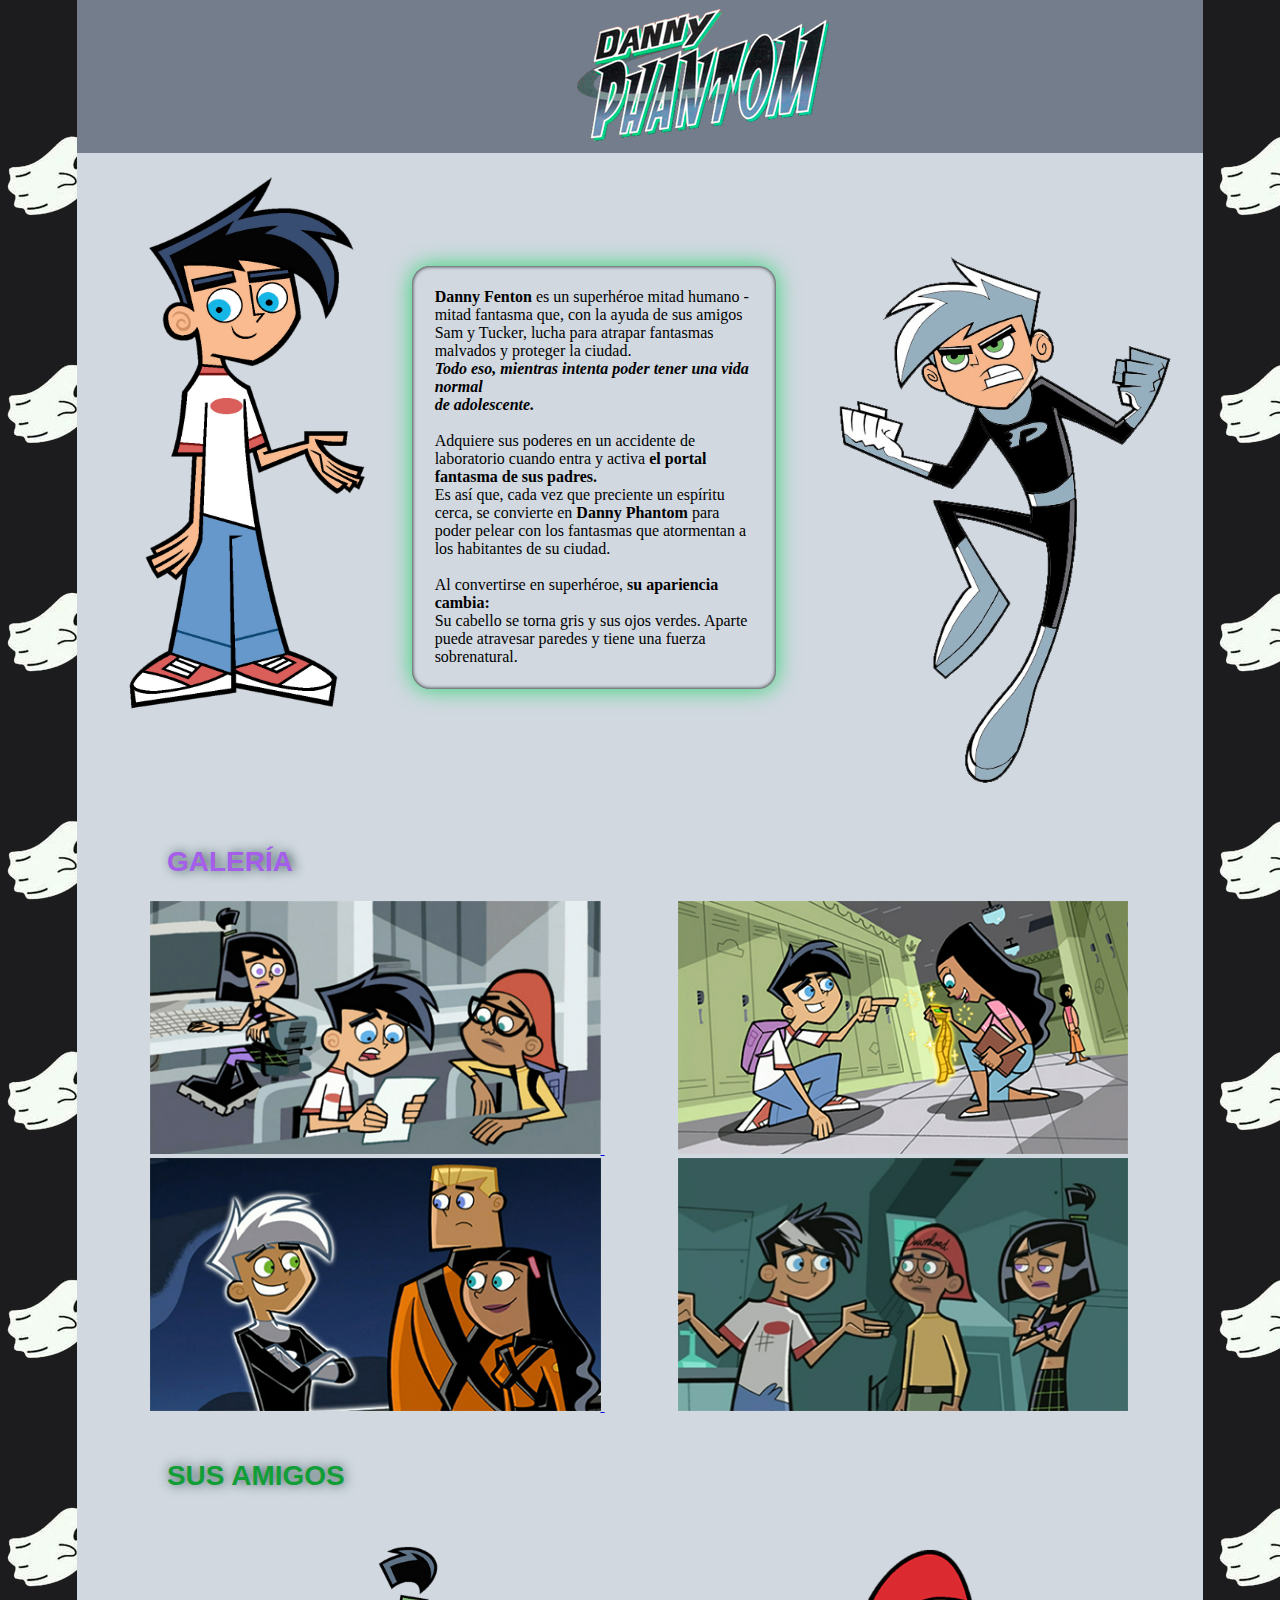
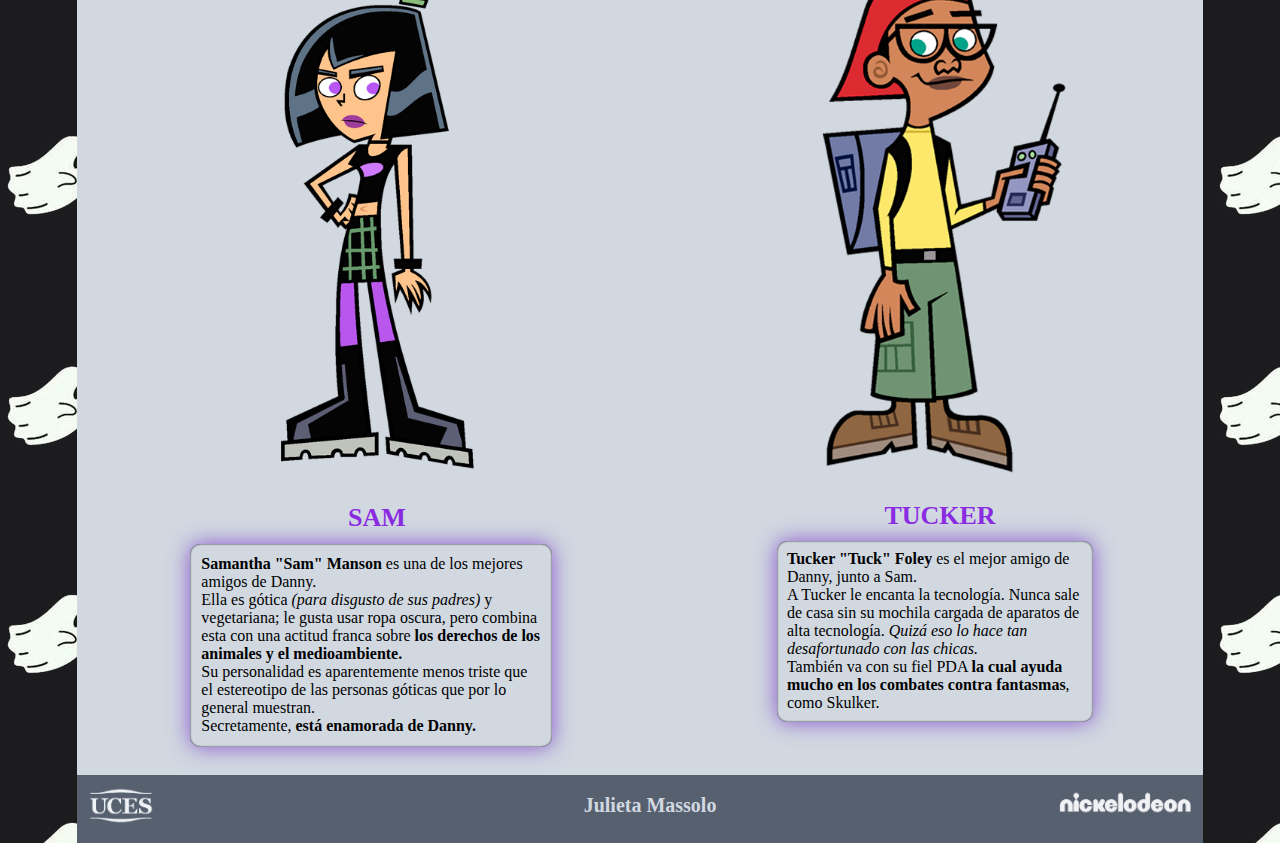
<file: index.html>
<!DOCTYPE html>
<html>
<head>
	<meta charset="utf-8">
	<meta name="viewport" content="width=device-width, initial-scale=1.0, user-scalable=no">
	<title>Danny Phantom</title>
	<link rel="stylesheet" type="text/css" href="css/estilos_danny2.css">
	<link href="css/lightbox.css" rel="stylesheet" />
</head>

<body>

<main>

<header>
		<a href="index.html"><img src="imagenes/logo2.png"></a>
</header>

		<section>
			<article class="contenedor_personaje">
				<img src="imagenes/villano.png" class="villano">
				<img src="imagenes/danny_comun.png" class="comun">
				<div>
					<p><span class="negrita">Danny Fenton</span> es un superhéroe mitad humano - mitad fantasma que, con la ayuda de sus amigos Sam y Tucker, lucha para atrapar fantasmas malvados y proteger la ciudad.</p>
					<p><span class="cursiva"><span class="negrita">Todo eso, mientras intenta poder tener una vida normal</p></span>
					<p><span class="cursiva"><span class="negrita"> de adolescente.</p></span><br>
					<p>Adquiere sus poderes en un accidente de laboratorio cuando entra y activa <span class="negrita">el portal fantasma de sus padres.</span></p>
					<p>Es así que, cada vez que preciente un espíritu cerca, se convierte en <span class="negrita">Danny Phantom</span> para poder pelear con los fantasmas que atormentan a los habitantes de su ciudad.</p><br>
					<p>Al convertirse en superhéroe, <span class="negrita"> su apariencia cambia:</span></p>
					<p>Su cabello se torna gris y sus ojos verdes. Aparte puede atravesar paredes y tiene una fuerza sobrenatural.</p>
				</div>
				<img src ="imagenes/danny.png" class="fantasma">
			</article>

		</section>

		
		<section class="galeria">
			<h1>GALERÍA</h1>

			<a href="imagenes/imag1.jpg"  data-lightbox="imagenes_galeria" data-title="En el colegio"><img class="imgtop"src="imagenes/imag_small1.jpg">
		</a>

		<a href="imagenes/imag2.jpg"  data-lightbox="imagenes_galeria" data-title="Tiffany"><img class="imgtop" src="imagenes/imag_small2.jpg">
		</a>

		<a href="imagenes/imag3.jpg" data-lightbox="imagenes_galeria" data-title="Cazando fantasmas con amigos"><img src="imagenes/imag_small3.jpg">
		</a>

		<a href="imagenes/imag4.jpg" data-lightbox="imagenes_galeria" data-title="Danny, Sam y Tucker"><img src="imagenes/imag_small4.jpg">
		</a>
		</section>
		
		<section class="amigos">
			<h1>SUS AMIGOS</h1>
			
			<article class="contenedor_amigos">
				<div>
					<img src="imagenes/sam.png" class="Sam">
					<div>
						<h2>SAM</h2>
						<p><span class = "negrita">Samantha "Sam" Manson</span> es una de los mejores amigos de Danny.<br>
						Ella es gótica <span class = "cursiva">(para disgusto de sus padres)</span> y vegetariana; le gusta usar ropa oscura, pero combina esta con una actitud franca sobre <span class="negrita">los derechos de los animales y el medioambiente.</span><br>
						Su personalidad es aparentemente menos triste que el estereotipo de las personas góticas que por lo<br> general muestran.<br>
						Secretamente, <span class= "negrita">está enamorada de Danny.</p></span>
					</div>

				</div>

				<div>
					<img src="imagenes/tucker.png" class="Tucker">
					<div>
						<h2>TUCKER</h2>
						<p><span class="negrita">Tucker "Tuck" Foley</span> es el mejor amigo de Danny, junto a Sam.<br>
						A Tucker le encanta la tecnología. Nunca sale de casa sin su mochila cargada de aparatos de alta tecnología. <span class="cursiva">Quizá eso lo hace tan desafortunado con las chicas.</span><br>
						También va con su fiel PDA <span class="negrita">la cual ayuda mucho en los combates contra fantasmas</span>, como Skulker.</p>

					</div>
				</div>
			</article>
			
			
		</section>
			
		<footer>

			<a href="https://www.uces.edu.ar/"><img src="imagenes/logo_uces.png" class="uces"></a>
			
			<a href="releva.html" class="micrositio"><b>Julieta Massolo</b></a>
			
			<a href="https://www.nickelodeon.la/shows/sjkr2e/danny-phantom"><img src="imagenes/logo_nick.png" class="nickelodeon"></a>

		</footer>

</main>
	
	<script src="js/lightbox-plus-jquery.min.js"></script>

</body>
</html>
</file>
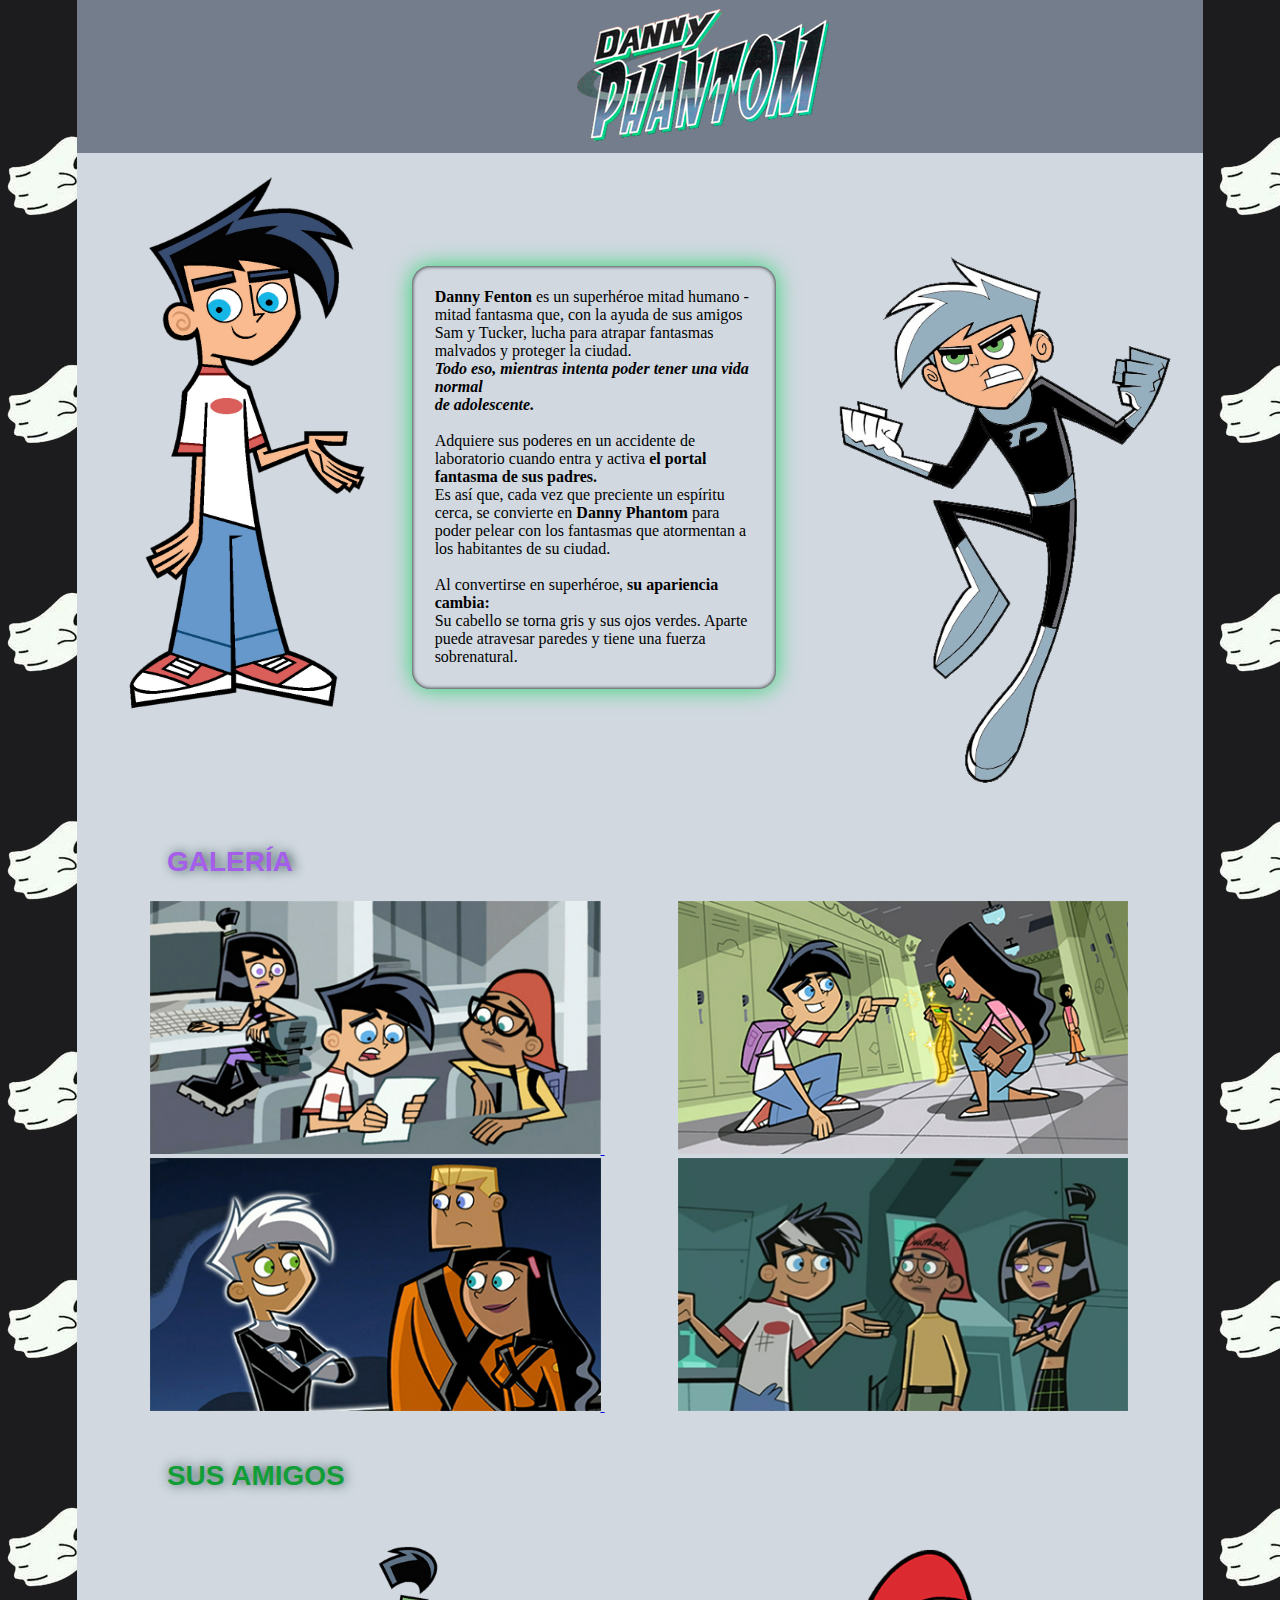
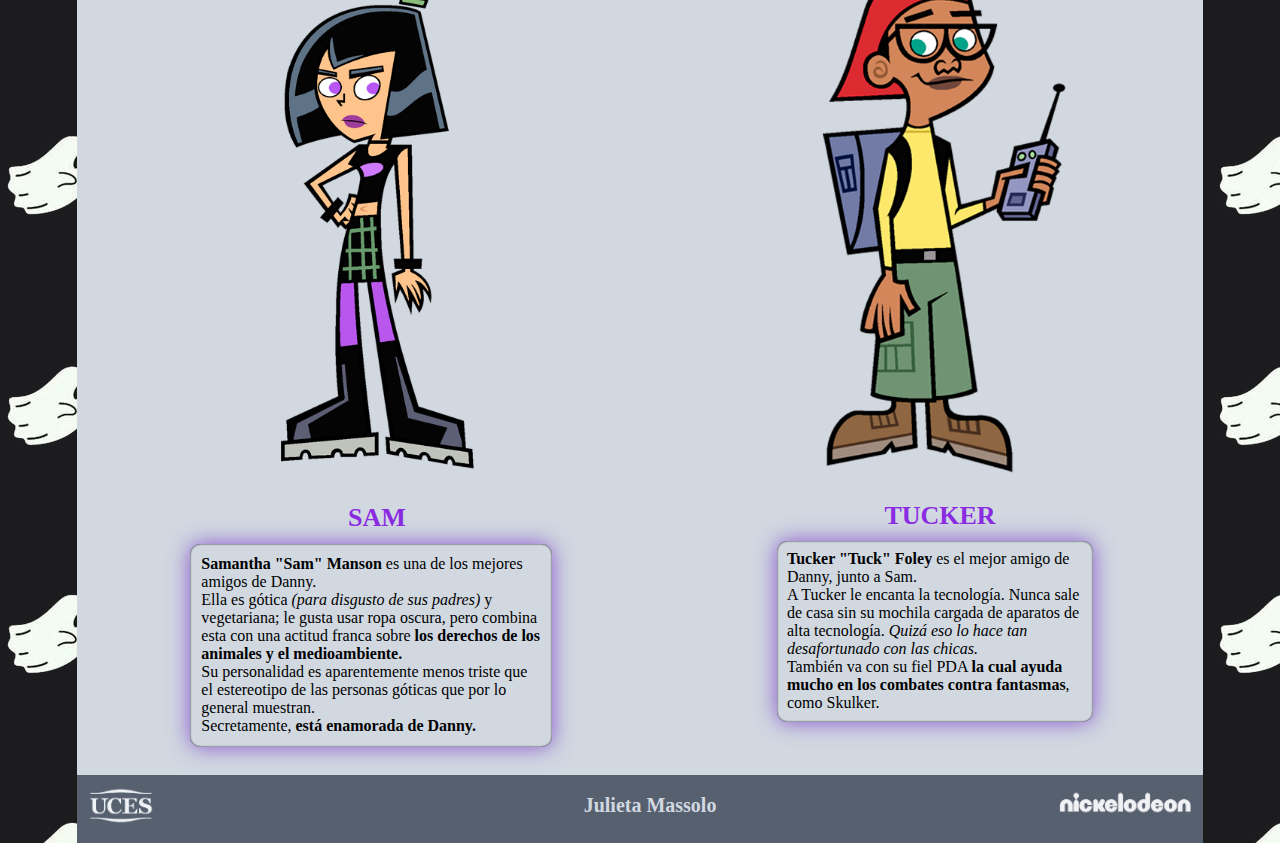
<file: index2.html>
<!DOCTYPE html>
<html>
<head>
	<meta charset="utf-8">
	<meta name="viewport" content="width=device-width, initial-scale=1.0, user-scalable=no">
	<title>Danny Phantom</title>
	<link rel="stylesheet" type="text/css" href="css/estilos_danny2.css">
	<link href="css/lightbox.css" rel="stylesheet" />
</head>

<body>

<main>

<header>
		<a href="index2.html"><img src="imagenes/logo2.png"></a>
</header>

		<section>
			<article class="contenedor_personaje">
				<img src="imagenes/villano.png" class="villano">
				<img src="imagenes/danny_comun.png" class="comun">
				<div>
					<p><span class="negrita">Danny Fenton</span> es un superhéroe mitad humano - mitad fantasma que, con la ayuda de sus amigos Sam y Tucker, lucha para atrapar fantasmas malvados y proteger la ciudad.</p>
					<p><span class="cursiva"><span class="negrita">Todo eso, mientras intenta poder tener una vida normal</p></span>
					<p><span class="cursiva"><span class="negrita"> de adolescente.</p></span><br>
					<p>Adquiere sus poderes en un accidente de laboratorio cuando entra y activa <span class="negrita">el portal fantasma de sus padres.</span></p>
					<p>Es así que, cada vez que preciente un espíritu cerca, se convierte en <span class="negrita">Danny Phantom</span> para poder pelear con los fantasmas que atormentan a los habitantes de su ciudad.</p><br>
					<p>Al convertirse en superhéroe, <span class="negrita"> su apariencia cambia:</span></p>
					<p>Su cabello se torna gris y sus ojos verdes. Aparte puede atravesar paredes y tiene una fuerza sobrenatural.</p>
				</div>
				<img src ="imagenes/danny.png" class="fantasma">
			</article>

		</section>

		
		<section class="galeria">
			<h1>GALERÍA</h1>

			<a href="imagenes/imag1.jpg"  data-lightbox="imagenes_galeria" data-title="En el colegio"><img class="imgtop"src="imagenes/imag_small1.jpg">
		</a>

		<a href="imagenes/imag2.jpg"  data-lightbox="imagenes_galeria" data-title="Tiffany"><img class="imgtop" src="imagenes/imag_small2.jpg">
		</a>

		<a href="imagenes/imag3.jpg" data-lightbox="imagenes_galeria" data-title="Cazando fantasmas con amigos"><img src="imagenes/imag_small3.jpg">
		</a>

		<a href="imagenes/imag4.jpg" data-lightbox="imagenes_galeria" data-title="Danny, Sam y Tucker"><img src="imagenes/imag_small4.jpg">
		</a>
		</section>
		
		<section class="amigos">
			<h1>SUS AMIGOS</h1>
			
			<article class="contenedor_amigos">
				<div>
					<img src="imagenes/sam.png" class="Sam">
					<div>
						<h2>SAM</h2>
						<p><span class = "negrita">Samantha "Sam" Manson</span> es una de los mejores amigos de Danny.<br>
						Ella es gótica <span class = "cursiva">(para disgusto de sus padres)</span> y vegetariana; le gusta usar ropa oscura, pero combina esta con una actitud franca sobre <span class="negrita">los derechos de los animales y el medioambiente.</span><br>
						Su personalidad es aparentemente menos triste que el estereotipo de las personas góticas que por lo<br> general muestran.<br>
						Secretamente, <span class= "negrita">está enamorada de Danny.</p></span>
					</div>

				</div>

				<div>
					<img src="imagenes/tucker.png" class="Tucker">
					<div>
						<h2>TUCKER</h2>
						<p><span class="negrita">Tucker "Tuck" Foley</span> es el mejor amigo de Danny, junto a Sam.<br>
						A Tucker le encanta la tecnología. Nunca sale de casa sin su mochila cargada de aparatos de alta tecnología. <span class="cursiva">Quizá eso lo hace tan desafortunado con las chicas.</span><br>
						También va con su fiel PDA <span class="negrita">la cual ayuda mucho en los combates contra fantasmas</span>, como Skulker.</p>

					</div>
				</div>
			</article>
			
			
		</section>
			
		<footer>

			<a href="https://www.uces.edu.ar/"><img src="imagenes/logo_uces.png" class="uces"></a>
			
			<a href="releva.html" class="micrositio"><b>Julieta Massolo</b></a>
			
			<a href="https://www.nickelodeon.la/shows/sjkr2e/danny-phantom"><img src="imagenes/logo_nick.png" class="nickelodeon"></a>

		</footer>

</main>
	
	<script src="js/lightbox-plus-jquery.min.js"></script>

</body>
</html>
</file>
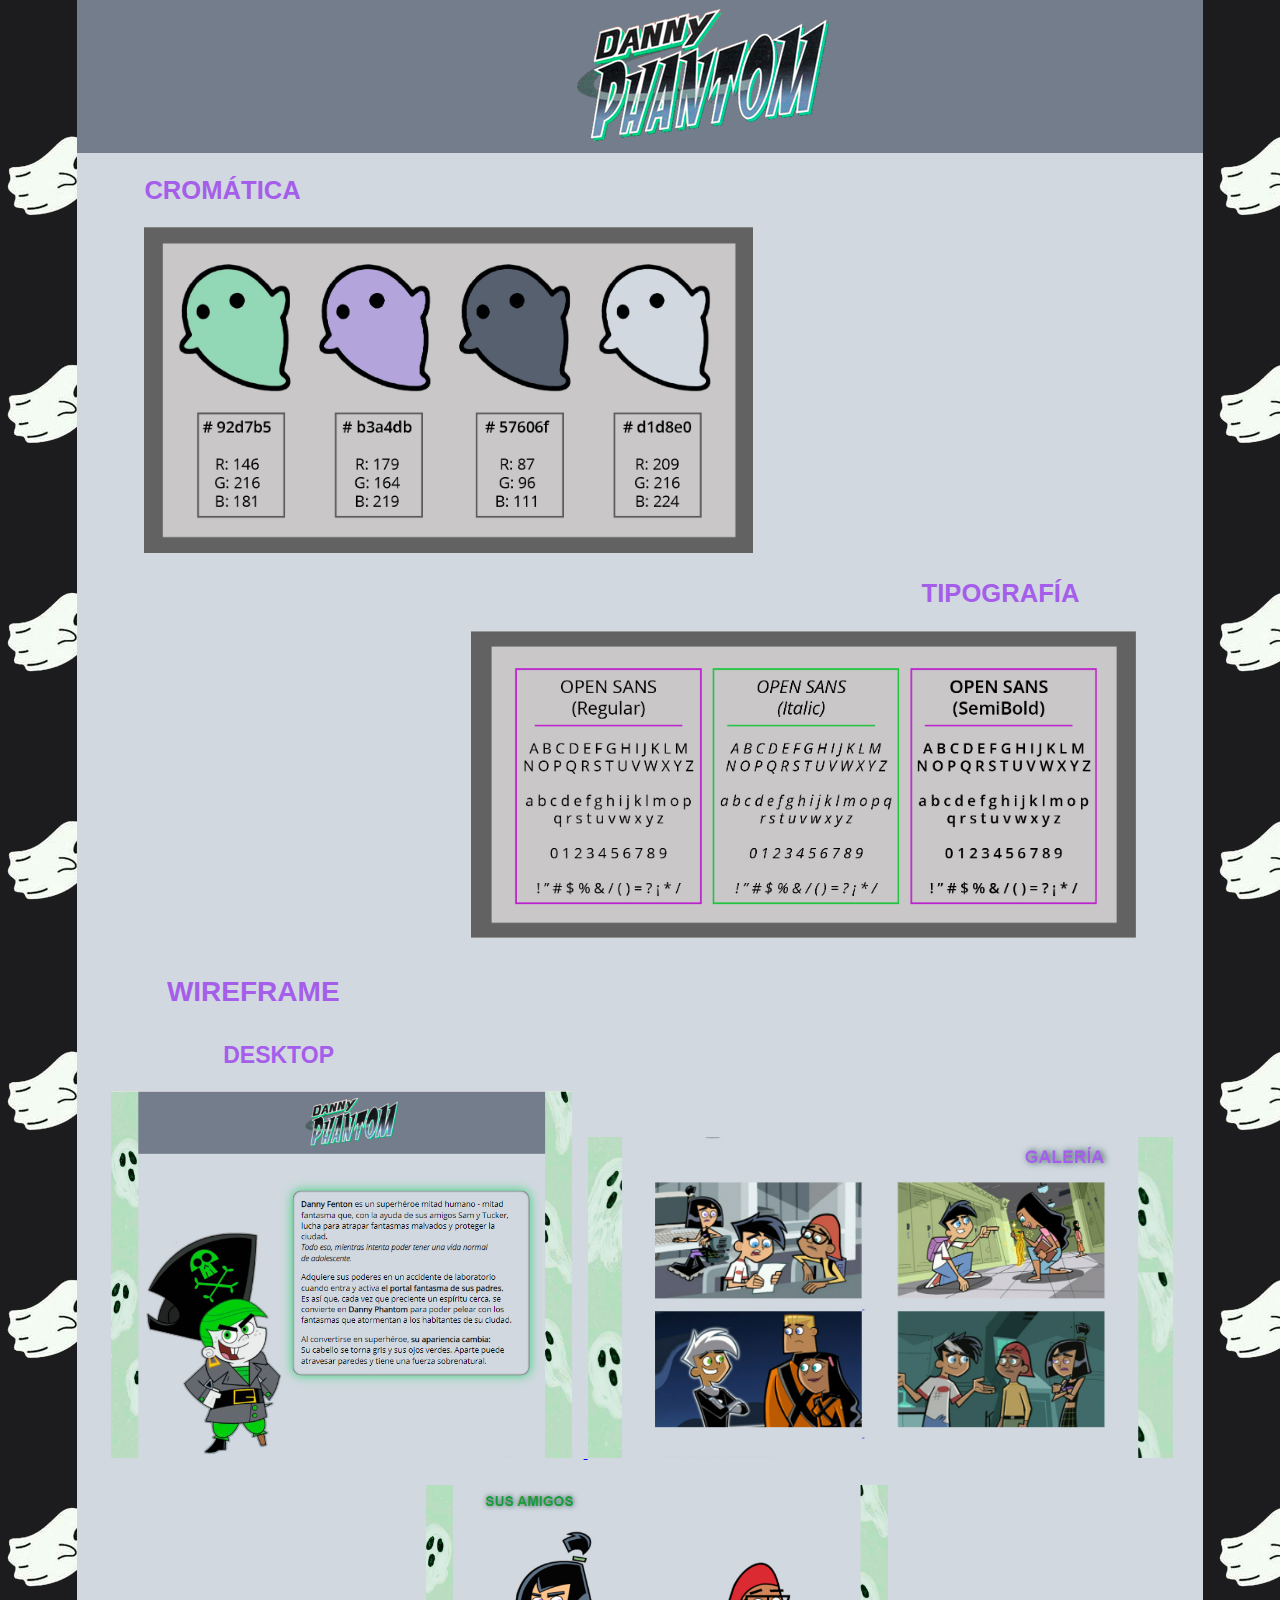
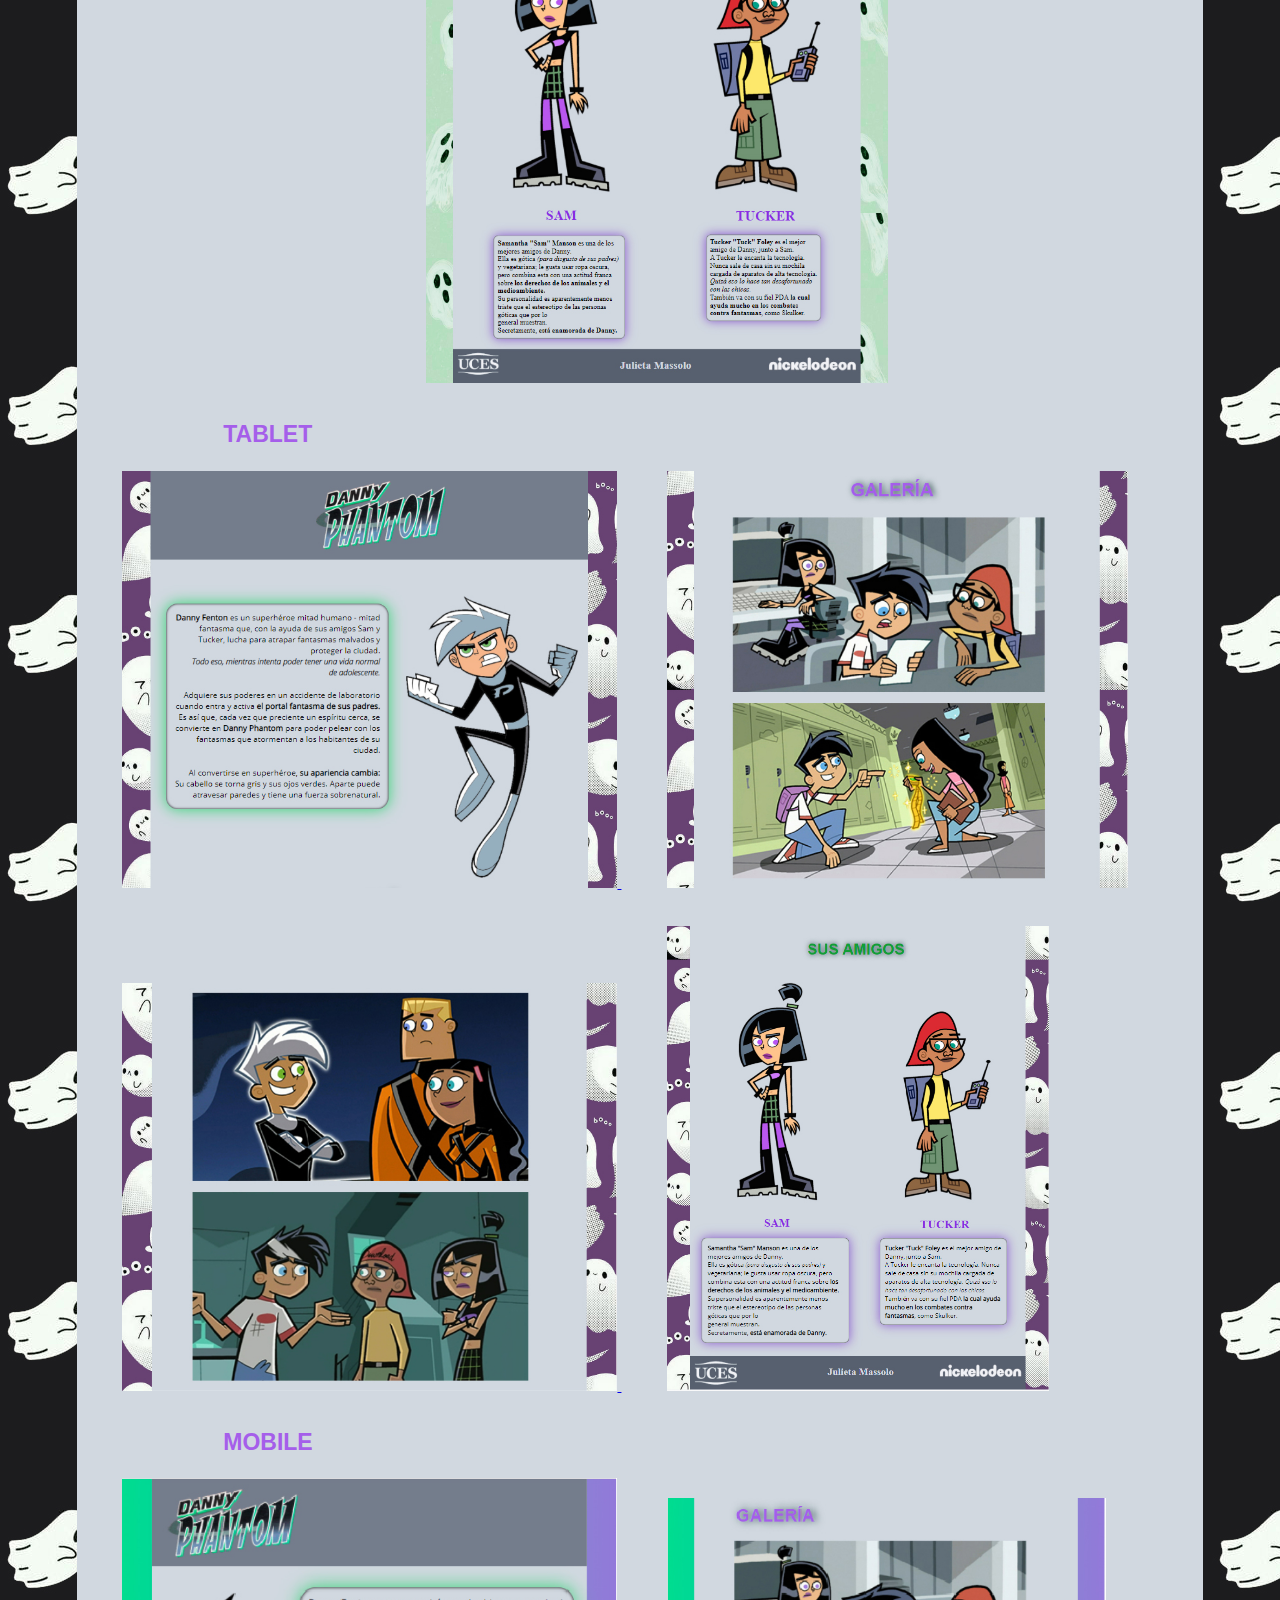
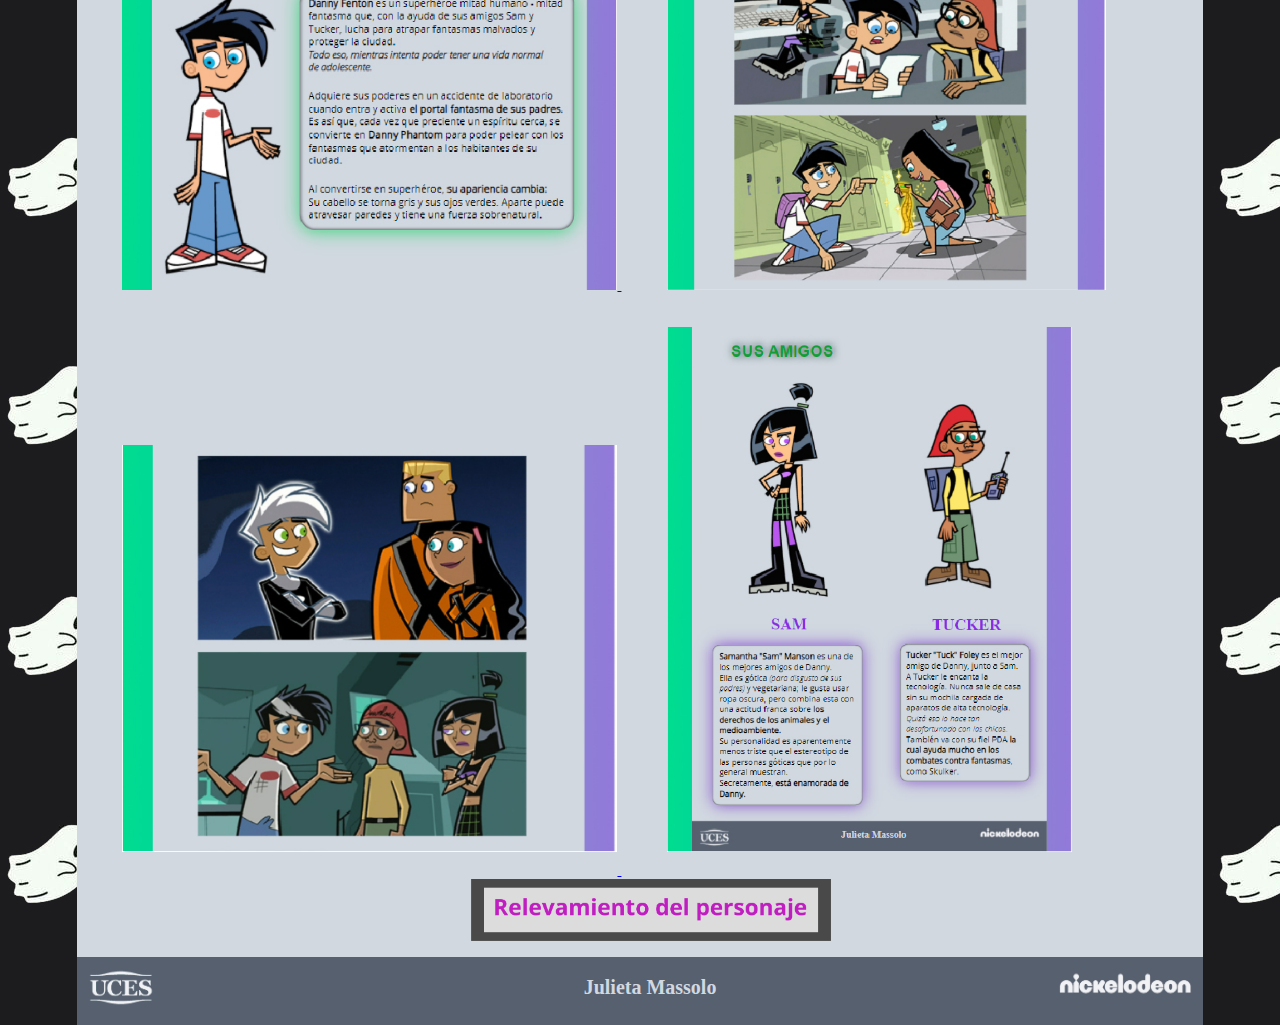
<file: releva.html>
<!DOCTYPE html>
<html>
<head>
	<meta charset="utf-8">
	<meta name="viewport" content="width=device-width, initial-scale=1.0, user-scalable=no">
	<title>Relevamiento</title>
	<link rel="stylesheet" type="text/css" href="css/estilos_danny2.css">
	<link href="css/lightbox.css" rel="stylesheet" />
</head>

<body>

<main>

<header>
		<a href="index.html"><img src="imagenes/logo2.png"></a>
</header>

		<section class="morfo">
			<h1>CROMÁTICA</h1>
			<article class="contenedor_colores">
				<img src="imagenes/morfo.jpg">
			</article>
		</section>

		<section class="tipo">
			<h1>TIPOGRAFÍA</h1>
			<article class="contenedor_tipografia">
				<img src="imagenes/tipog.jpg">
			</article>
		</section>
		
		<section class="wire">
			<h1>WIREFRAME</h1>
			<h2>DESKTOP</h2>

			<a href="imagenes/wireframe/desktop/index1_wire_d.jpg"  data-lightbox="imagenes_galeria" data-title="Versión Desktop"><img class="imgtop1_d" src="imagenes/wireframe/desktop/index1_web_d.jpg">
			</a>
			<a href="imagenes/wireframe/desktop/index2_wire_d.jpg"  data-lightbox="imagenes_galeria" data-title="Versión Desktop"><img class="imgtop2_d" src="imagenes/wireframe/desktop/index2_web_d.jpg">
			</a>
			<a href="imagenes/wireframe/desktop/index3_wire_d.jpg"  data-lightbox="imagenes_galeria" data-title="Versión Desktop"><img class="imgtop3_d" src="imagenes/wireframe/desktop/index3_web_d.jpg">
			</a>

			<h2>TABLET</h2>

			<a href="imagenes/wireframe/tablet/index1_wire_t.jpg"  data-lightbox="imagenes_galeria" data-title="Versión Tablet"><img class="imgtop1_t" src="imagenes/wireframe/tablet/index1_web_t.jpg">
			</a>
			<a href="imagenes/wireframe/tablet/index2_wire_t.jpg"  data-lightbox="imagenes_galeria" data-title="Versión Tablet"><img class="imgtop2_t" src="imagenes/wireframe/tablet/index2_web_t.jpg">
			</a>
			<a href="imagenes/wireframe/tablet/index3_wire_t.jpg"  data-lightbox="imagenes_galeria" data-title="Versión Tablet"><img class="imgtop3_t" src="imagenes/wireframe/tablet/index3_web_t.jpg">
			</a>
			<a href="imagenes/wireframe/tablet/index4_wire_t.jpg"  data-lightbox="imagenes_galeria" data-title="Versión Tablet"><img class="imgtop4_t" src="imagenes/wireframe/tablet/index4_web_t.jpg">
			</a>

			<h2>MOBILE</h2>

			<a href="imagenes/wireframe/mobile/index1_wire_t.jpg"  data-lightbox="imagenes_galeria" data-title="Versión Mobile"><img class="imgtop1_m" src="imagenes/wireframe/mobile/index1_web_m.jpg">
			</a>
			<a href="imagenes/wireframe/mobile/index2_wire_t.jpg"  data-lightbox="imagenes_galeria" data-title="Versión Mobile"><img class="imgtop2_m" src="imagenes/wireframe/mobile/index2_web_m.jpg">
			</a>
			<a href="imagenes/wireframe/mobile/index3_wire_t.jpg"  data-lightbox="imagenes_galeria" data-title="Versión Mobile"><img class="imgtop3_m" src="imagenes/wireframe/mobile/index3_web_m.jpg">
			</a>
			<a href="imagenes/wireframe/mobile/index4_wire_m.jpg"  data-lightbox="imagenes_galeria" data-title="Versión Mobile"><img class="imgtop4_m" src="imagenes/wireframe/mobile/index4_web_m.jpg">
			</a>

		
		</section>

		<section class="releva">
			<a href="https://drive.google.com/file/d/1wILUISkRwDWc1sdhYizksTr0KE8PEpJ2/view?usp=sharing"><img src="imagenes/releva.jpg" class="relevamiento"></a>
		</section>
			
		<footer>

			<a href="https://www.uces.edu.ar/"><img src="imagenes/logo_uces.png" class="uces"></a>
			
			<a href="releva.html" class="micrositio"><b>Julieta Massolo</b></a>
			
			<a href="https://www.nickelodeon.la/shows/sjkr2e/danny-phantom"><img src="imagenes/logo_nick.png" class="nickelodeon"></a>

		</footer>

</main>
	
	<script src="js/lightbox-plus-jquery.min.js"></script>

</body>
</html>
</file>
<file: css/estilos_danny2.css>
@import url('https://fonts.googleapis.com/css2?family=Open+Sans&display=swap');
@import url('https://fonts.googleapis.com/css2?family=Open+Sans:ital,wght@1,300&display=swap');

*{padding: 0;
margin: 0;
box-sizing: border-box;
}

body{
	background-image: url(../imagenes/patron_fantasma4.jpg);
}

main {
	width: 88%;
    height: auto;
    max-width: 1280px;
    background-color: #d1d8e0;
    margin-right: auto;
    margin-left: auto
}

header{
	width: 100%;
	height: 153px;
	background-color: #747d8c;
}

header a img{
	padding-left: 500px;
    padding-top: 9px;
}

/*------------------------------------------------- DANNY
*/


.contenedor_personaje {
	display: flex;
    flex-direction: row;
    margin-bottom: 1%;
}

.contenedor_personaje div {
	box-shadow: inset 0px 0px 4px, 0px 0px 22px #2ed573;
    border-radius: 18px;
    padding: 2%;
    margin: 10% 4% 13% 3%;
}

.comun {
	height: 540px;
    width: auto;
    margin: 2% 0% 1% 3%;
}

.fantasma {
	height: 540px;
    width: auto;
    margin: 9% 2% -5% 0.5%;
}

.villano{
	display: none;
}

h1 {
	color: #a55eea;
    font-family: sans-serif;
    font-size: 28px;
    margin-left: 8%;
    margin-bottom: 2%;
}

.negrita{
	font-weight: bold;
}

.cursiva{
	font-style: italic;
}
/*------------------------------------------------- GALERIA
*/

.galeria h1{
	color: ;
	text-shadow: 3px 0px 11px darkslategrey;
}

.galeria a{
	margin-left: 6.5%;
}

.galeria a img{
	height: auto;
    width: 40%;
}

.Sam {
	height: 35rem;
    width: auto;
    margin: 1% 0 1% 1%;
}

.Tucker {
	height: 35rem;
    width: auto;
    margin: 1% 0 1% 1%;
}

/*------------------------------------------------- AMIGOS
*/

.amigos{
	margin-top: 4%;
}

.amigos h1{
	font-family: sans-serif;
    color: #129e37;
    text-shadow: 1px 0px 12px darkslategrey;
}

.amigos h2{
	color: blueviolet;
    font-size: 26px;
}

.contenedor_amigos{
	display: flex;
	flex-direction: row;
	justify-content: space-evenly;
}

.contenedor_amigos div{
	margin: 1%;
    display: flex;
    flex-direction: column;
    align-items: center;
}


.contenedor_amigos div p{
	box-shadow: inset 0px 0px 2px, 0px 0px 21px #8854d0;
    padding: 2%;
    border-radius: 10px;
    margin: 2% 19% 2% 17%;
}

/*------------------------------------------------- FOOTER
*/

footer{
	width: 100%;
	height: 68px;
	background-color: #57606f;
}

.uces{
	width: 6%;
	float: left;
	margin-left: 1%;
    margin-top: 1%;
}

.micrositio{
	float: left;
    text-decoration: none;
    font-size: 20px;
    color: #d1d8e0;
    margin-left: 38%;
    margin-top: 1.7%;

}

.nickelodeon{
    width: 12%;
    float: right;
    margin-right: 1%;
    margin-top: 0.6%;
}

/*-----------------------------------------------------MICROSITIO-----*/

.morfo h1{
	font-size: 2vw;
	margin-left: 6%;
    margin-top: 2%;
}

.contenedor_colores img{
	width: 54%;
    height: auto;
    margin-left: 6%;
}

.tipo h1{
	font-size: 2vw;
	margin-left: 75%;
    margin-top: 2%;
}

.contenedor_tipografia img{
	width: 59%;
    height: auto;
    margin-left: 35%;
}

.wire h1{
	color: #a55eea;
    font-family: sans-serif;
    font-size: 28px;
    margin-left: 8%;
    margin-bottom: 2%;
    margin-top: 3%;
}

.wire h2{
	color: #a55eea;
    font-family: sans-serif;
    font-size: 23px;
    margin-left: 13%;
    margin-bottom: 2%;
    margin-top: 3%;
}

.imgtop1_d{
	width: 41%;
    height: auto;
    margin-left: 3%;
    margin-right: 1%;

}

.imgtop2_d{
	width: 52%;
    height: auto;
}

.imgtop3_d{
	width: 41%;
    height: auto;
    margin-left: 31%;
    margin-top: 2%;
}

.imgtop1_t{
	width: 44%;
    height: auto;
    margin-left: 4%;
}

.imgtop2_t{
	width: 41%;
    height: auto;
    margin-left: 4%;
}

.imgtop3_t{
	width: 44%;
    height: auto;
    margin-left: 3%;
    margin-left: 4%;
}

.imgtop4_t{
	width: 34%;
    height: auto;
    margin-left: 4%;
    margin-top: 3%;
}

.imgtop1_m{
	width: 44%;
    height: auto;
    margin-left: 4%;
}

.imgtop2_m{
	width: 39%;
    height: auto;
    margin-left: 4%;
}

.imgtop3_m{
	width: 44%;
    height: auto;
    margin-left: 4%;
    margin-top: 3%;
    margin-bottom: 2%;
}

.imgtop4_m{
	width: 36%;
    height: auto;
    margin-left: 4%;
    margin-top: 3%;
    margin-bottom: 2%;
}

.relevamiento{
	width: 32%;
    height: auto;
    margin-bottom: 1%;
	margin-left: 35%;
}

/*------------------------------------------------------------------------SMALL/MOBILE-----*/

/* Small (landscape phones, 576px and up) */
@media (min-width: 576px) and (max-width: 767px){   
 
	body{ 
		background-image: url(../imagenes/gradient.png);
		background-position: center;
	}
 
	header{
		height: 101px;
	}

	header a img{
		padding-left: 19px;
	    padding-top: 12px;
	    height: 100px;
	    width: auto;
	} 

/*------------------------------------------------------PERSONAJE---*/

	.comun{
		width: 30%;
		height: auto;
	    margin: 6% 1% 1% 1%;	    
	}

	.fantasma{
		display: none;
	}

	.villano{
	display: none;
	}

	.contenedor_personaje div{
		margin: 5% 3% 12% 2%;
	}

	.contenedor_personaje div p{
		font-size: 2vw;
		font-family: 'Open Sans', sans-serif;
	}

	.negrita{
		font-size: 2vw;
		font-family: 'Open Sans', sans-serif;
	}

	.cursiva{
		font-size: 2vw;
		font-family: 'Open Sans', sans-serif;
	}

/*--------------------------------------------GALERIA----*/

	.galeria h1{
		font-size: 4vw;
    	margin-left: 11%;
	}

	.galeria a img{
		height: auto;
		width: 76%;
		margin-left: 4%;
		margin-top: 2%;
	}

/*--------------------------------------------AMIGOS----*/

	.amigos h1{
		font-size: 4vw;
    	margin-left: 11%;
	}

	.Sam{
		height: auto;
    	width: 56%;
	}

	.Tucker{
		height: auto;
	    width: 63%;
	    margin-bottom: 10%;
	    margin-top: 15%;
	}

	.amigos h2{
		font-size: 4vw;
    	margin-top: 2%;
	}

	.contenedor_amigos div{
		margin: 2% 2% 2% 3%;
	}

	.contenedor_amigos div p{
		font-size: 2vw;
	    font-family: 'Open Sans';
	    margin: 7% 5% 3% 3%;
	    padding: 4%;
	}

/*--------------------------------------------FOOTER----*/

	footer{
		width: auto;
    	height: 44px;
	}

	.uces{
		margin-left: 2%;
	    margin-top: 2%;
	    height: auto;
	    width: 9%;
	}

	.micrositio{
		font-size: 14px;
	    margin-left: 31%;
	    margin-top: 2.5%;
	}

	.nickelodeon{
	    margin-right: 2%;
	    margin-top: 0.8%;
	    height: 26px;
    	width: auto;
	}

}

/*------------------------------------------------------------------------MEDIUM/TABLET----*/

/*Medium  (tablets, 768px and up)*/
@media (min-width: 768px) and (max-width: 991px){ 

	body{
		/*background-color: green;*/
		background-image: url(../imagenes/patron_fantasma3.jpg);
	}

	header{
		width: 100%;
		height: auto;
		background-color: #747d8c;
	}

	header a img{
		padding-left: 222px;
	    padding-top: 16px;
	    height: auto;
	    width: 64%;
	    max-width: 65%;
	    margin-left: 5%;
	} 

/*--------------------------------------------PERSONAJE----*/

	.comun{
		display: none;
	}

	.fantasma{
		height: auto;
    	width: 42%;
	    margin: 8% 1% 0% 1%;
	}

	.villano{
		display: none;
	}

	.contenedor_personaje div{
		margin: 10% 1.5% 17% 3.5%;
	}

	.contenedor_personaje div p{
		font-size: 1.6vw;
	    font-family: 'Open Sans';
	    text-align: -webkit-right;
	}

/*--------------------------------------------GALERIA-----*/

	.galeria h1{
		font-size: 4vw;
	    float: right;
	    margin-right: 41%;
	    margin-top: 1%;
	}

	.galeria a img{
		margin-top: 2%;
	    margin-left: 3%;
	    height: auto;
    	width: 77%;
	}

/*--------------------------------------------AMIGOS-----*/

	.amigos h1{
		font-size: 4vw;
	    margin-top: 1%;
	    margin-bottom: 2%;
	    margin-left: 35%;
	}

	.Sam{
		height: auto;
    	width: 60%;
	    margin: 1% 0 1% 1%;
	}

	.Tucker{
		height: auto;
	    width: 68%;
	    margin: 21% 0 5% 1%;
	}

	.amigos h2{
		font-size: 3vw;
	}

	.contenedor_amigos div{
		margin: 3% 3% 2% 2%;
	}

	.contenedor_amigos div p{
		font-size: 1.6vw;
	    font-family: 'Open Sans';
	    margin: 5% 3% 2% 1%;
	    padding: 4%;
	}

/*--------------------------------------------FOOTER-----*/
	footer{
		height: 67px;
    	width: 100%;
	}

	.uces{
		width: 14%;
	}

	.micrositio{
		font-size: 20px;
	    margin-left: 26%;
	    margin-top: 3%;
	}

	.nickelodeon{
		width: 25%;
	}
}

/*------------------------------------------------------------------------LARGE/DESKTOPS-----*/

/*Large  (desktops, 992px and up)*/
@media (min-width: 992px) and (max-width: 1199px) { 
 	body{
 		/*background-color: blue;*/
 		background-image: url(../imagenes/patron_fantasma5.jpg)
 	}

 	header{
 		height: auto;
    	width: 100%;
 	}

 	header a img{
 		padding-left: 315px;
	    padding-top: 13px;
	    height: auto;
	    width: 71%;
	    max-width: 60%;
	    margin-left: 5%;
 	}

 /*--------------------------------------------PERSONAJE-----*/

	.comun{
		display: none;
	}

	.fantasma{
		display: none;
	}

	.villano{
		height: auto;
    	width: 34%;
		float: left;
		display: block;
		margin-top: 19%;
    	margin-left: 2%;
	}

	.contenedor_personaje div{
		margin: 9% 4% 20% 2%;
	}

	.contenedor_personaje div p{
		font-size: 1.7vw;
	    font-family: 'Open Sans';
	    text-align: left;
	}

/*--------------------------------------------GALERIA------*/	

	.galeria h1{
		font-size: 3vw;
	    margin-left: 78%;
	    margin-bottom: 3%;
	}

	.galeria a img{
		height: auto;
    	width: 40%;
    	margin-bottom: 2%;
	}

/*--------------------------------------------AMIGOS------*/
	
	.amigos h1{
		font-size: 3vw;
	}

	.Sam{
		height: auto;
    	width: 56%;
	}

	.Tucker{
		height: auto;
    	width: 64%;
    	margin: 18% 0 3% 1%;
	}

	.amigos h2{
		font-size: 3vw;
	}

	.contenedor_amigos div p{
		font-size: 1.5vw;
		margin-top: 6%;
	}

/*--------------------------------------------FOOTER------*/

	footer{
		height: 73px;
	}

	.uces{
		width: 11%;
		margin-top: 0.5%;
	}

	.nickelodeon{
		width: 22%;
		margin-top: 0.3%;
	}

	.micrositio{
		margin-left: 29%;
	    margin-top: 2.5%;
	    font-size: 23px;
	}
}
</file>
